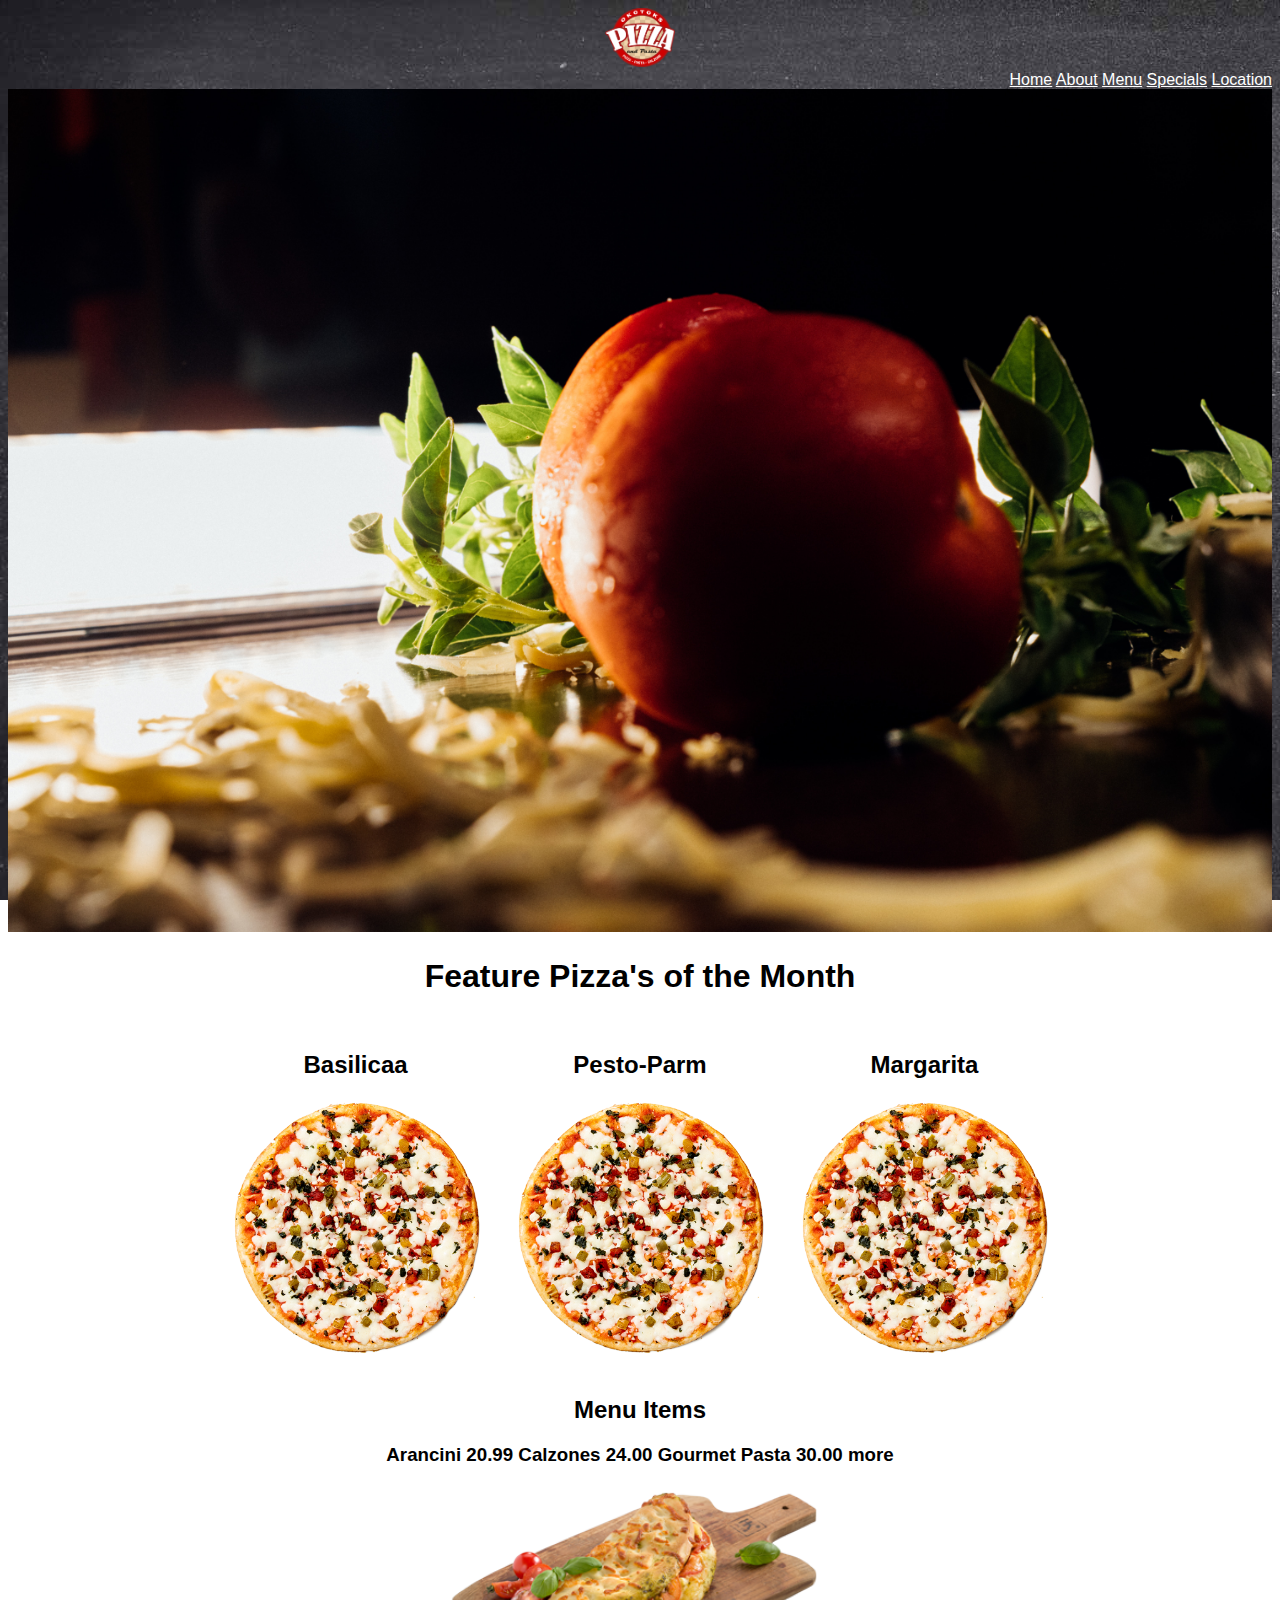
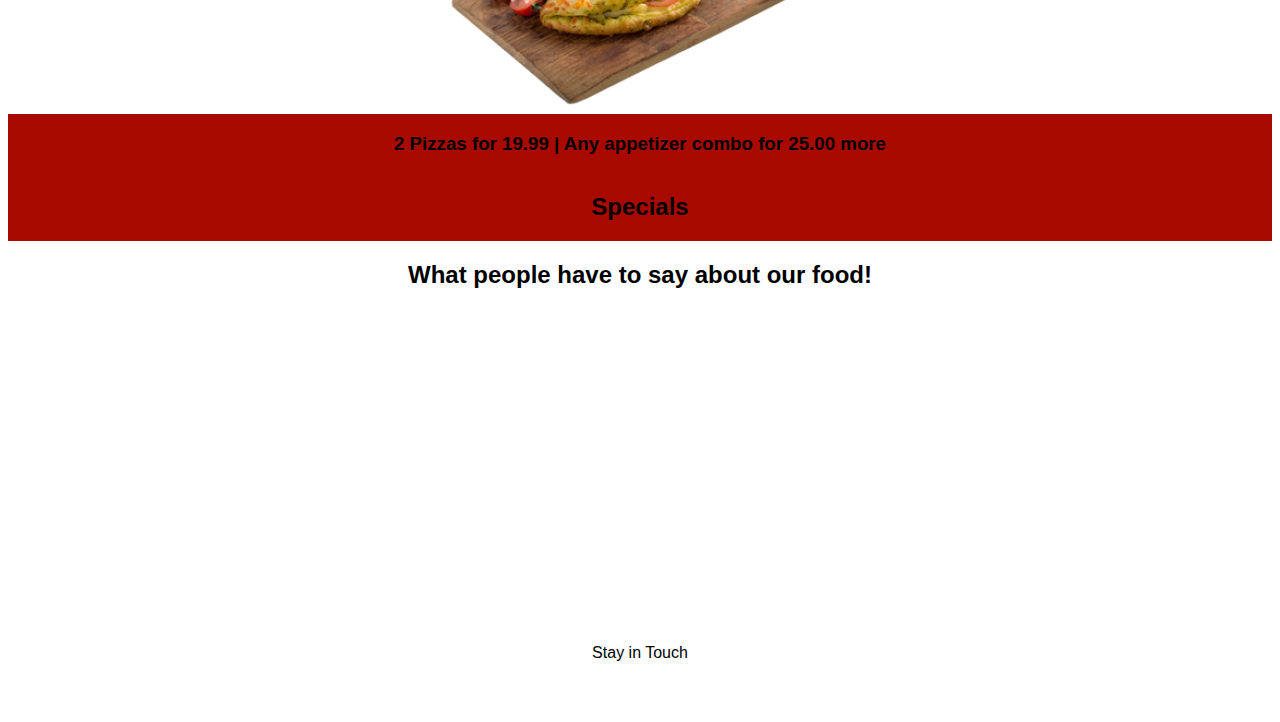
<file: 01_okatoks_css_grid/index.html>
<!DOCTYPE html>
<html>
<head>
	<title>Home Page</title>
	<meta charset="utf-8">
	<meta name="viewport" content="width=device-width, initial-scale=1">
	<meta tag="keywords" content="pizzas, calzones, Edmonton's best restaurants, Edmonton's best Pizza, Cheesy Pastas">
	<meta tag="description" content="Okatoks Pizza is the finest recipe available to Edmontonians. The pizza is not only delicious but also made of finest ingredients imported directly from Italy">
	 <link rel="icon" href="./pizza1.png" type="png" sizes="16x16">
	<link rel="stylesheet" href="./css/main.css">
</head>
<body class="background">
	<img src="./okotoks-pizza-logo.png" class="logo" alt-text="Okatoks Logo">
<div class="okatok-nav">
  <a href="./index.html" class="okatok-nav">Home</a>
  <a href="./about.html" class="okatok-nav">About</a>
  <a href="./menu.html" class="okatok-nav">Menu</a>
  <a href="./specials.html" class="okatok-nav">Specials</a>
  <a href="./location.html" class="okatok-nav">Location</a>
</div>
<div class="hero">
<img src="./tomatoes.jpg" class="hero">
</div>
<div class="specials">
	<h1>Feature Pizza's of the Month</h1>
	<section>
		<h2 class="specials">
			Basilicaa
		</h2>
		<img src="./pizza1.png" class="specials">
	</section>
	<section>
		<h2 class="specials">
			Pesto-Parm
		</h2>
		<img src="./pizza1.png" class="specials">
	</section>
	<section>
		<h2 class="specials">
			Margarita
		</h2>
		<img src="./pizza1.png" class="specials">
	</section>
</div>
<div class="menu">
<h2 class="menu">
Menu Items	
</h2>
<h3 class="menu">
	Arancini 20.99
	Calzones 24.00
	Gourmet Pasta 30.00
	more
</h3>
<img src="./calzone.png">
</div>
<div class="offer-banner">
	<h3 class="offer-banner"> 2 Pizzas for 19.99 | Any appetizer combo for 25.00 more </h3>
	<h2 class="offer-banner">Specials</h2>
</div>
<div class="testimonial">
	<h2 class="testimonial">
		What people have to say about our food!
	</h2>
	<iframe width="100%" height="315" src="https://www.youtube.com/embed/xbHbcmQIcAQ" frameborder="0" allow="accelerometer; autoplay; encrypted-media; gyroscope; picture-in-picture" allowfullscreen class="video">
  <p>Your browser does not support iframes.</p>
</iframe>
</div>
<div class="footer">
<section class="social-media">
<p>Stay in Touch
	<i class="fab fa-facebook-square"></i>
	<i class="fab fa-instagram"></i>
	<i class="fab fa-twitter"></i>
</p>
</section>	
<section class="foot-menu">
	<a href="./index.html">Home</a>
	<a href="./about.html">About</a>
	<a href="./menu.html">Menu Items</a>
	<a href="./specials.html">Specials</a>
	<a href=".location.html">Location</a>
</section>
<section class="contact-info">
<a href="tel:780787888">780-78-7888</a>
<a href="https://www.google.com/maps/dir//Macneil+Way+NW,+Edmonton,+AB/@53.4455209,-113.5619625,17z/data=!4m9!4m8!1m0!1m5!1m1!1s0x53a01e4bbb2a20eb:0x4210d1a263f59042!2m2!1d-113.5597738!2d53.4455177!3e0">Macneil Way NW, Edmonton, AB</a>
<a href="#html-form">Contact us!</a>
</section>
</div>
</body>
</html>
</file>
<file: 01_okatoks_css_grid/css/main.css>
.logo {
	width: 70px;
	padding: 0em;
	text-align: left;
}
.okatok-nav{
	text-align: right;
}
.hero{
	width: 100%;
	padding: 0;
}
body{
	margin: 2 auto;
}
.specials section {
	display: inline-block;
	width: 250px;
	padding: 15px;
}
.specials {
	text-align: center;
}
img {
	max-width: 100%;
}
.background {
background-image: url("../blackboard.jpg");
background-attachment: fixed;
}
.specials h2:hover {
	color: lightblue;
}
.specials h1:hover {
	color: #E9E8FF;
}
body {
	font-family: calibri light, sans-serif;
	text-align: center;
}
a{
	color: white;
}
.offer-banner {
	display: inline-block;
	background-color: #A90A00;
	width: 100%;
}
</file>
